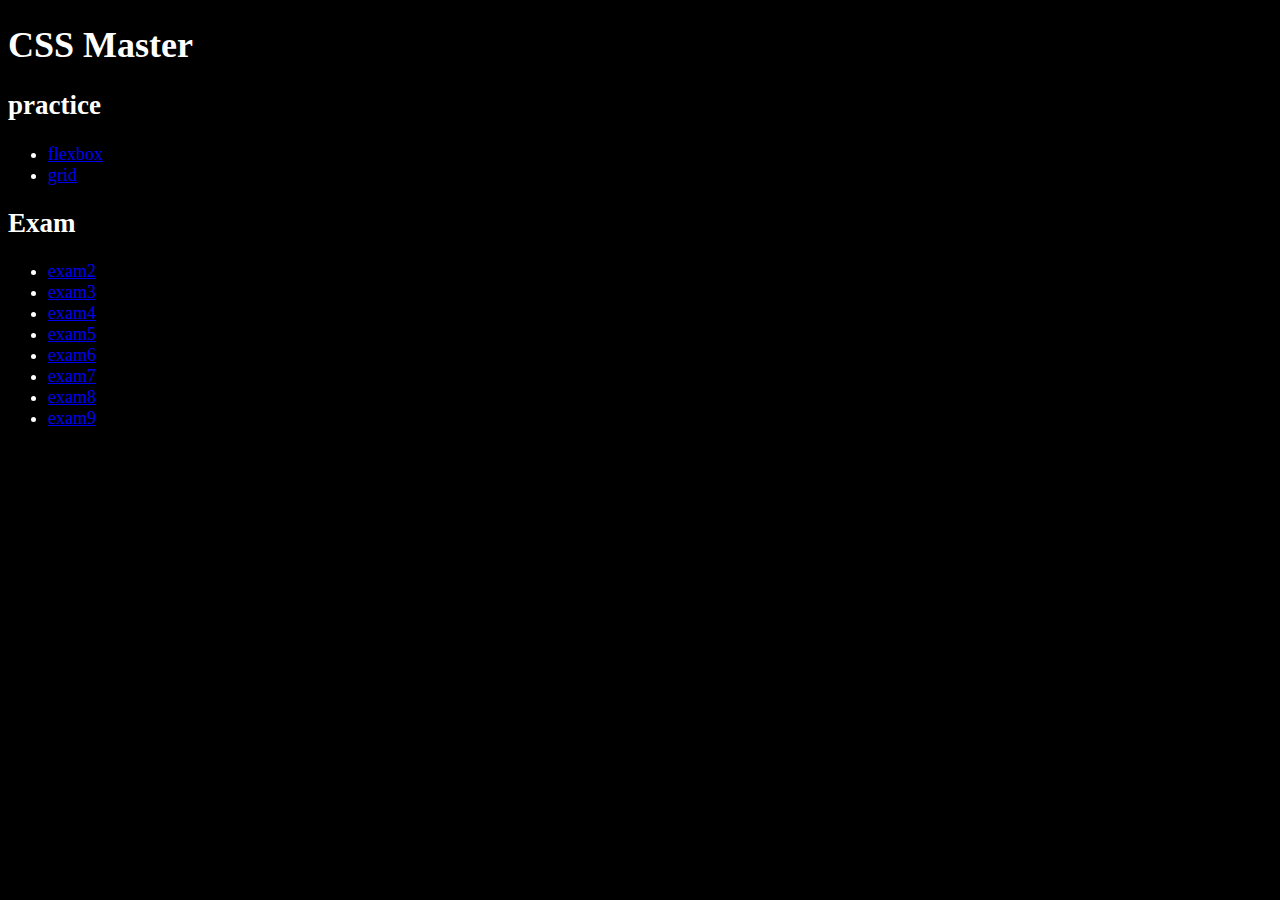
<file: index.html>
<!DOCTYPE html>
<html lang="en">
  <head>
    <meta charset="UTF-8" />
    <meta name="viewport" content="width=device-width, initial-scale=1.0" />
    <link rel="stylesheet" type="text/css" href="index.css" />
    <title>CSS Master</title>
  </head>
  <body>
    <h1>CSS Master</h1>
    <h2>practice</h2>
    <ul>
      <li><a href="flexbox/index.html">flexbox</a></li>
      <li><a href="grid/index.html">grid</a></li>
    </ul>
    <h2>Exam</h2>
    <ul>
      <li><a href="grid/exam2/index.html">exam2</a></li>
      <li><a href="grid/exam3/index.html">exam3</a></li>
      <li><a href="grid/exam4/index.html">exam4</a></li>
      <li><a href="grid/exam5/index.html">exam5</a></li>
      <li><a href="grid/exam6/index.html">exam6</a></li>
      <li><a href="grid/exam7/index.html">exam7</a></li>
      <li><a href="grid/exam8/index.html">exam8</a></li>
      <li><a href="grid/exam9/index.html">exam9</a></li>
    </ul>
  </body>
</html>
</file>
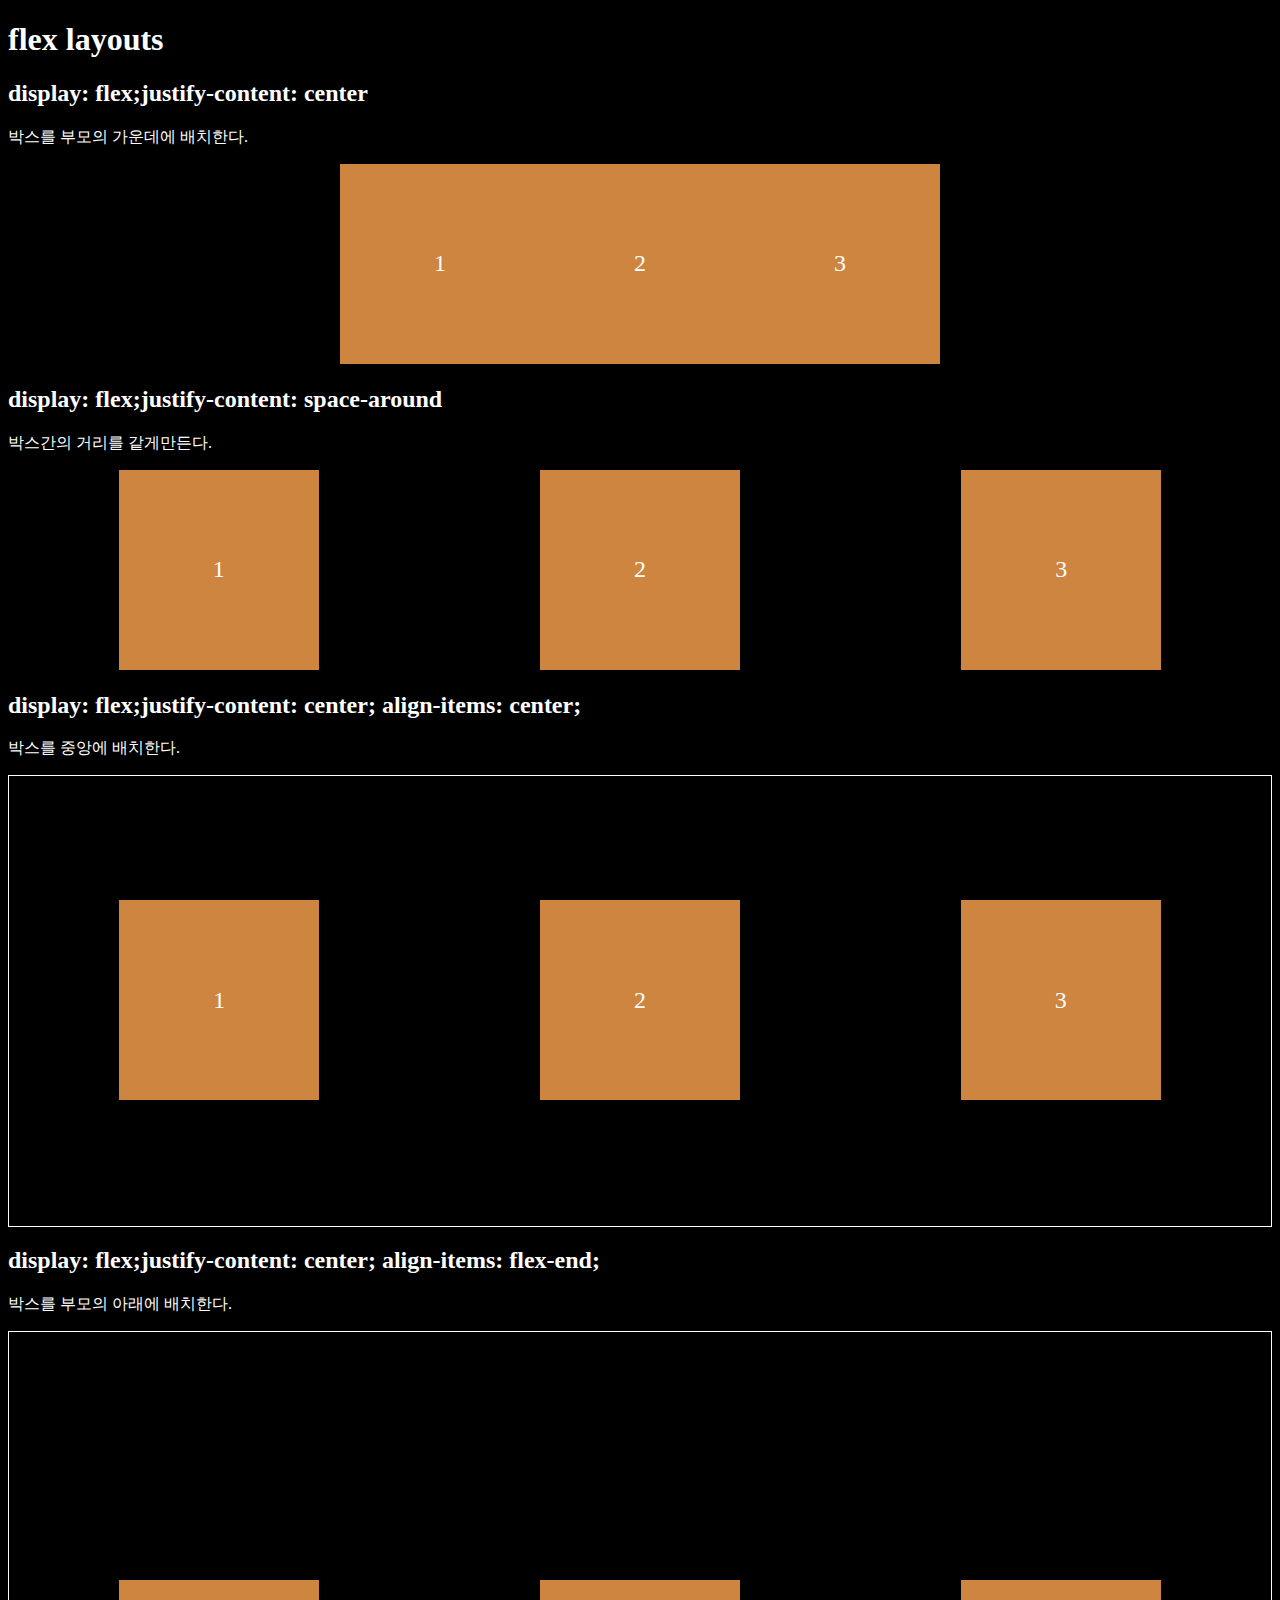
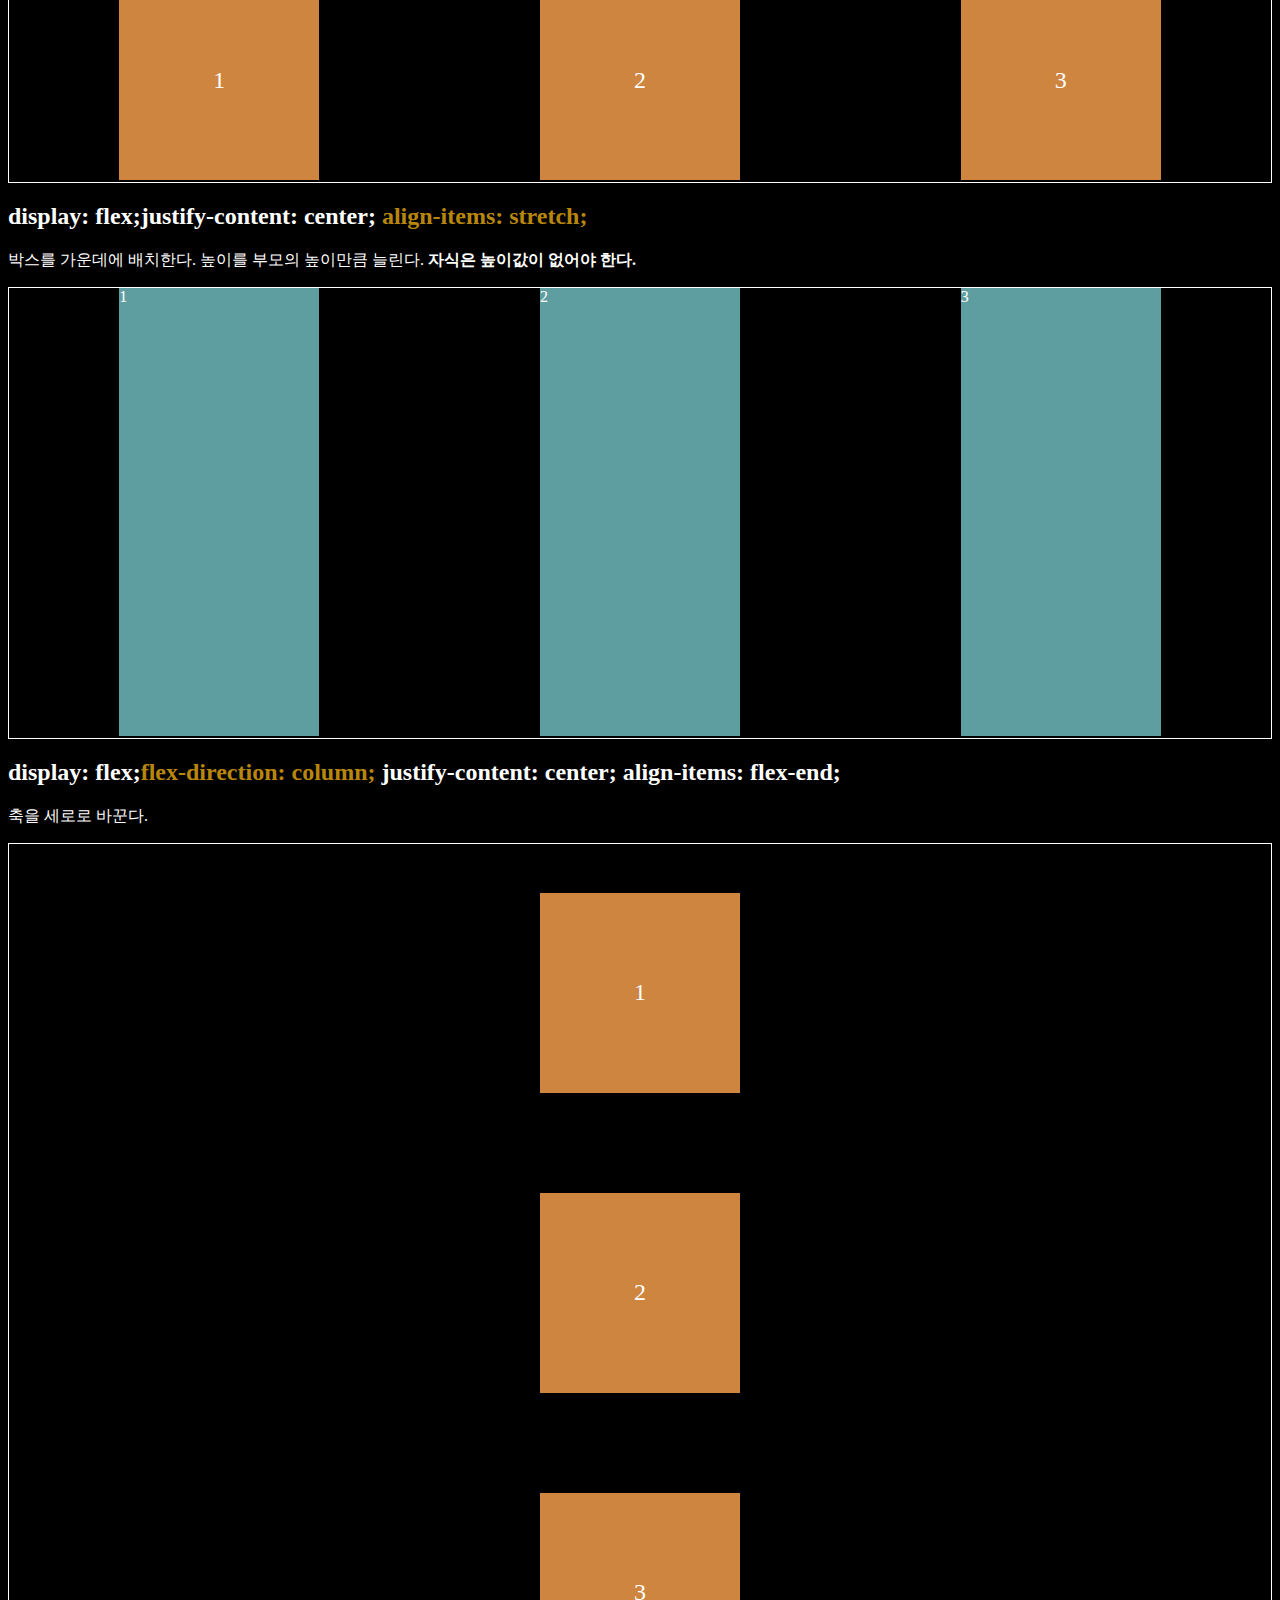
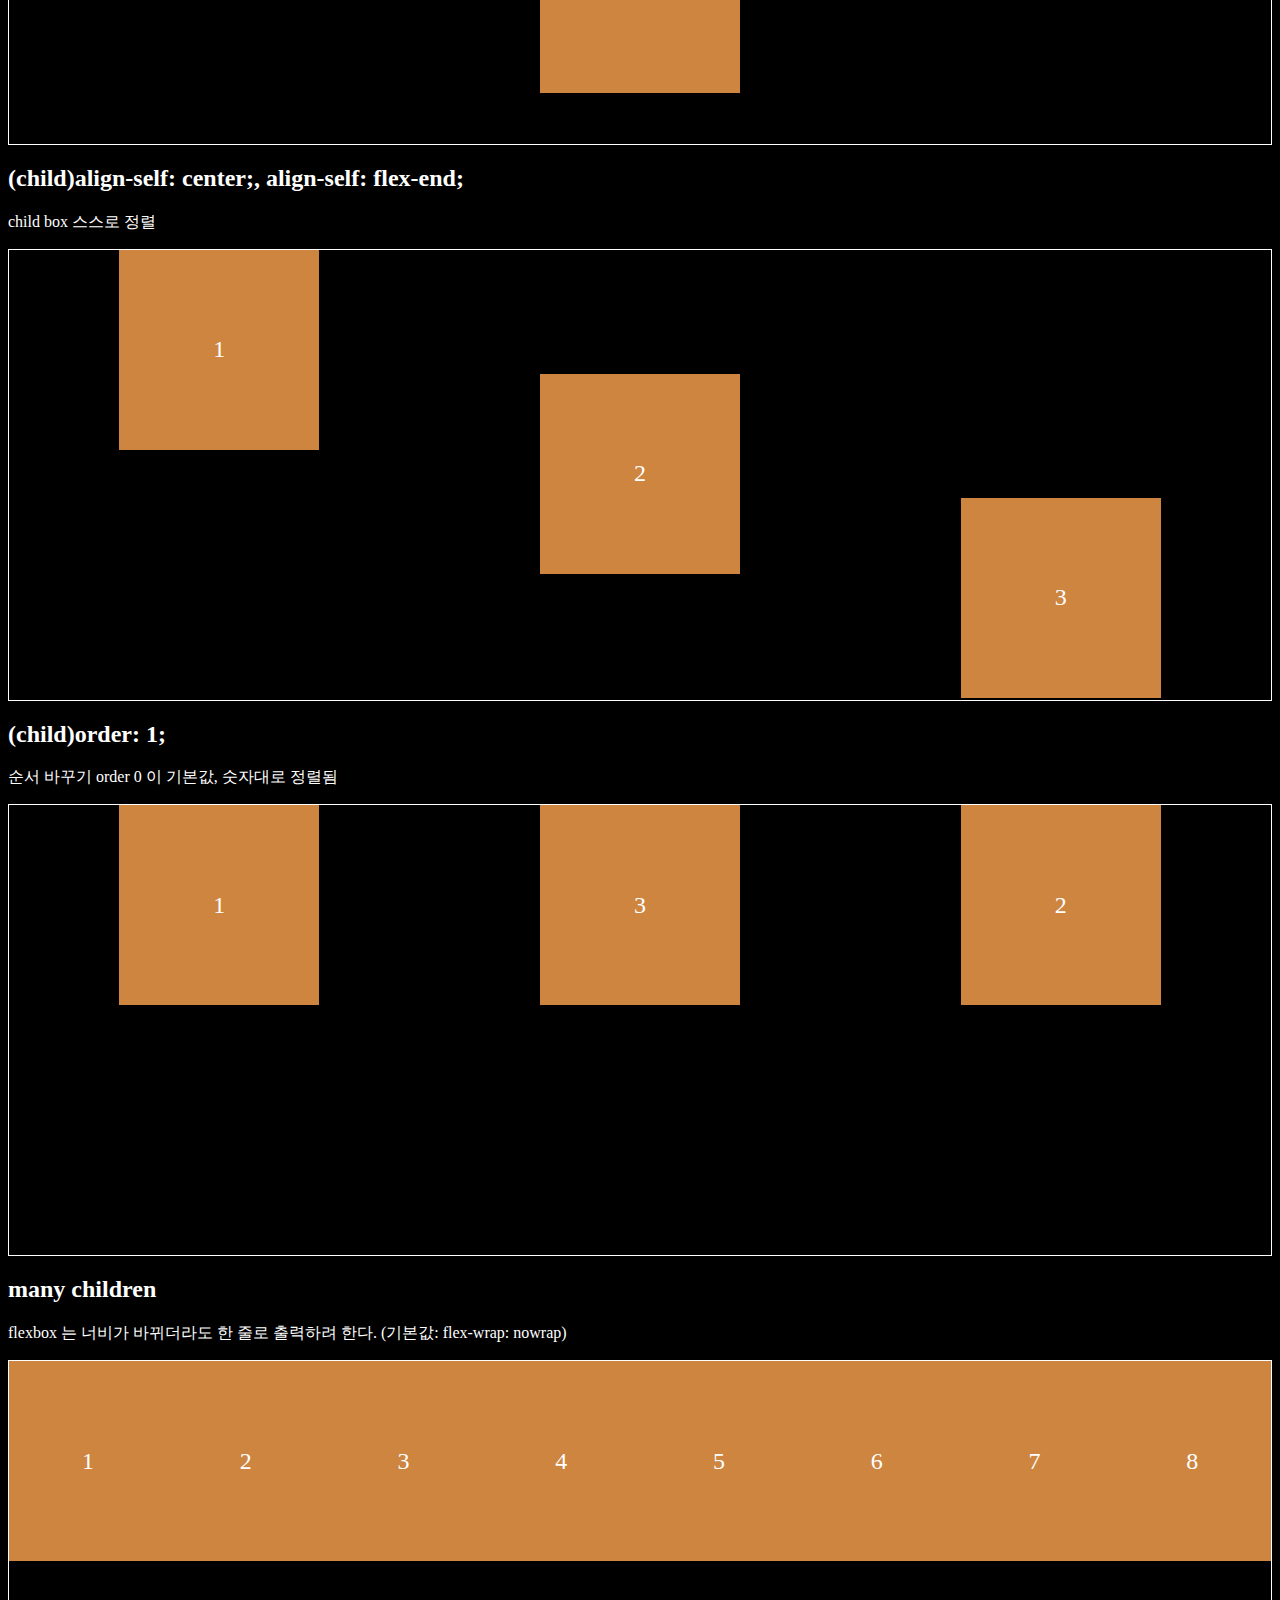
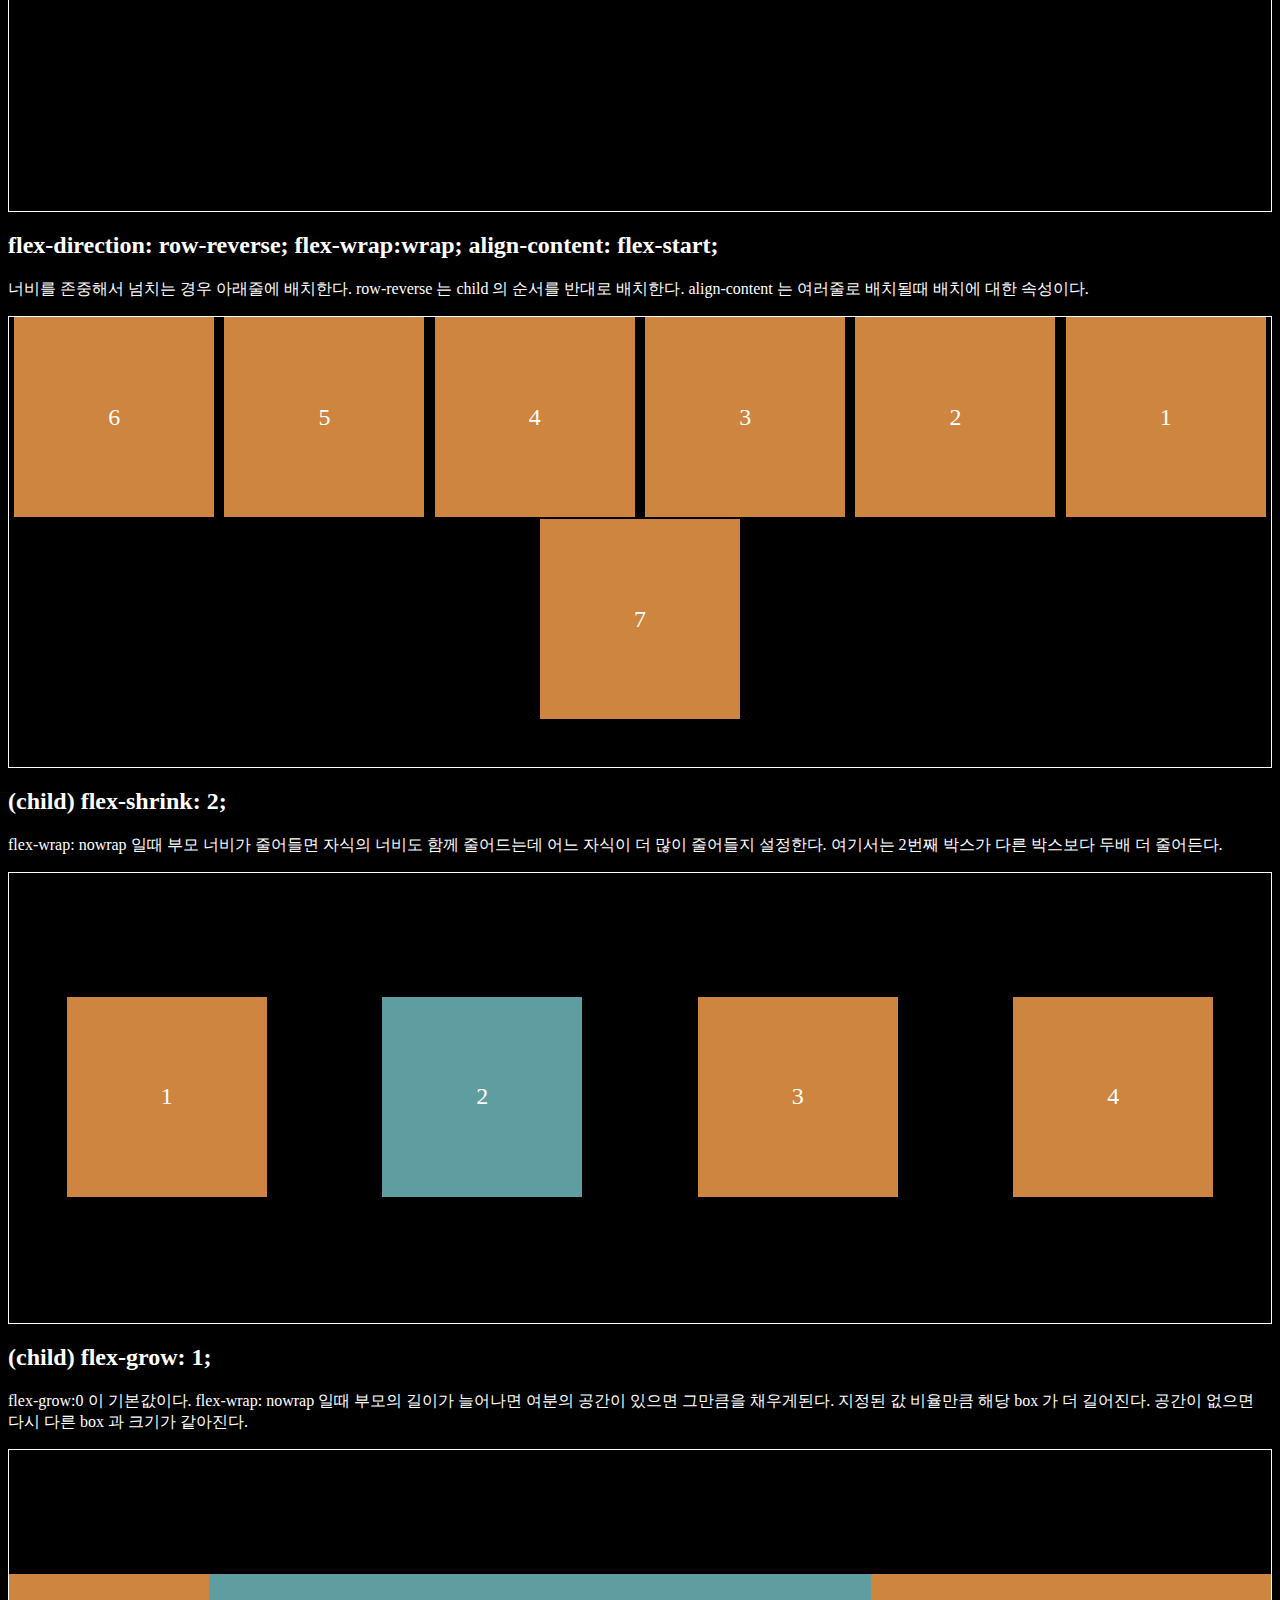
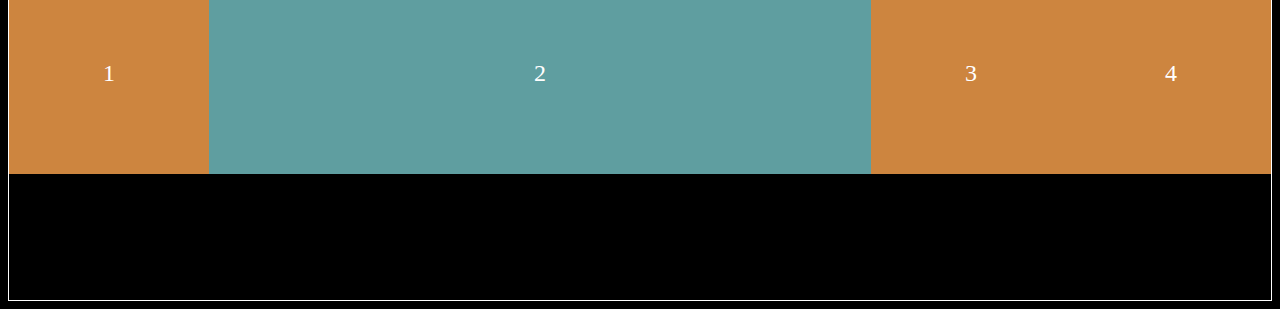
<file: flexbox/index.html>
<!DOCTYPE html>
<html lang="en">
  <head>
    <meta charset="UTF-8" />
    <meta name="viewport" content="width=device-width, initial-scale=1.0" />
    <title>CSS Master - Flexbox</title>
    <link rel="stylesheet" type="text/css" href="index.css" />
  </head>
  <body>
    <h1>flex layouts</h1>

    <h2>display: flex;justify-content: center</h2>
    <p>박스를 부모의 가운데에 배치한다.</p>
    <div class="wrapper2">
      <div class="box">1</div>
      <div class="box">2</div>
      <div class="box">3</div>
    </div>

    <h2>display: flex;justify-content: space-around</h2>
    <p>박스간의 거리를 같게만든다.</p>
    <div class="wrapper">
      <div class="box">1</div>
      <div class="box">2</div>
      <div class="box">3</div>
    </div>

    <h2>display: flex;justify-content: center; align-items: center;</h2>
    <p>박스를 중앙에 배치한다.</p>
    <div class="wrapper3">
      <div class="box">1</div>
      <div class="box">2</div>
      <div class="box">3</div>
    </div>

    <h2>display: flex;justify-content: center; align-items: flex-end;</h2>
    <p>박스를 부모의 아래에 배치한다.</p>
    <div class="wrapper5">
      <div class="box">1</div>
      <div class="box">2</div>
      <div class="box">3</div>
    </div>

    <h2>
      display: flex;justify-content: center;
      <span style="color: darkgoldenrod">align-items: stretch;</span>
    </h2>
    <p>
      박스를 가운데에 배치한다. 높이를 부모의 높이만큼 늘린다.
      <strong>자식은 높이값이 없어야 한다.</strong>
    </p>
    <div class="wrapper4">
      <div class="box2">1</div>
      <div class="box2">2</div>
      <div class="box2">3</div>
    </div>

    <h2>
      display: flex;<strong style="color: darkgoldenrod"
        >flex-direction: column;</strong
      >
      justify-content: center; align-items: flex-end;
    </h2>
    <p>축을 세로로 바꾼다.</p>
    <div class="wrapper6">
      <div class="box">1</div>
      <div class="box">2</div>
      <div class="box">3</div>
    </div>

    <h2>(child)align-self: center;, align-self: flex-end;</h2>
    <p>child box 스스로 정렬</p>
    <div class="wrapper7">
      <div class="box3">1</div>
      <div class="box3">2</div>
      <div class="box3">3</div>
    </div>

    <h2>(child)order: 1;</h2>
    <p>순서 바꾸기 order 0 이 기본값, 숫자대로 정렬됨</p>
    <div class="wrapper7">
      <div class="box4">1</div>
      <div class="box4">2</div>
      <div class="box4">3</div>
    </div>

    <h2>many children</h2>
    <p>
      flexbox 는 너비가 바뀌더라도 한 줄로 출력하려 한다. (기본값: flex-wrap:
      nowrap)
    </p>
    <div class="wrapper7">
      <div class="box">1</div>
      <div class="box">2</div>
      <div class="box">3</div>
      <div class="box">4</div>
      <div class="box">5</div>
      <div class="box">6</div>
      <div class="box">7</div>
      <div class="box">8</div>
    </div>

    <h2>
      flex-direction: row-reverse; flex-wrap:wrap; align-content: flex-start;
    </h2>
    <p>
      너비를 존중해서 넘치는 경우 아래줄에 배치한다. row-reverse 는 child 의
      순서를 반대로 배치한다. align-content 는 여러줄로 배치될때 배치에 대한
      속성이다.
    </p>
    <div class="wrapper8">
      <div class="box">1</div>
      <div class="box">2</div>
      <div class="box">3</div>
      <div class="box">4</div>
      <div class="box">5</div>
      <div class="box">6</div>
      <div class="box">7</div>
    </div>

    <h2>(child) flex-shrink: 2;</h2>
    <p>
      flex-wrap: nowrap 일때 부모 너비가 줄어들면 자식의 너비도 함께 줄어드는데
      어느 자식이 더 많이 줄어들지 설정한다. 여기서는 2번째 박스가 다른 박스보다
      두배 더 줄어든다.
    </p>
    <div class="wrapper3">
      <div class="box5">1</div>
      <div class="box5">2</div>
      <div class="box5">3</div>
      <div class="box5">4</div>
    </div>

    <h2>(child) flex-grow: 1;</h2>
    <p>
      flex-grow:0 이 기본값이다. flex-wrap: nowrap 일때 부모의 길이가 늘어나면
      여분의 공간이 있으면 그만큼을 채우게된다. 지정된 값 비율만큼 해당 box 가
      더 길어진다. 공간이 없으면 다시 다른 box 과 크기가 같아진다.
    </p>
    <div class="wrapper3">
      <div class="box6">1</div>
      <div class="box6">2</div>
      <div class="box6">3</div>
      <div class="box6">4</div>
    </div>
  </body>
</html>
</file>
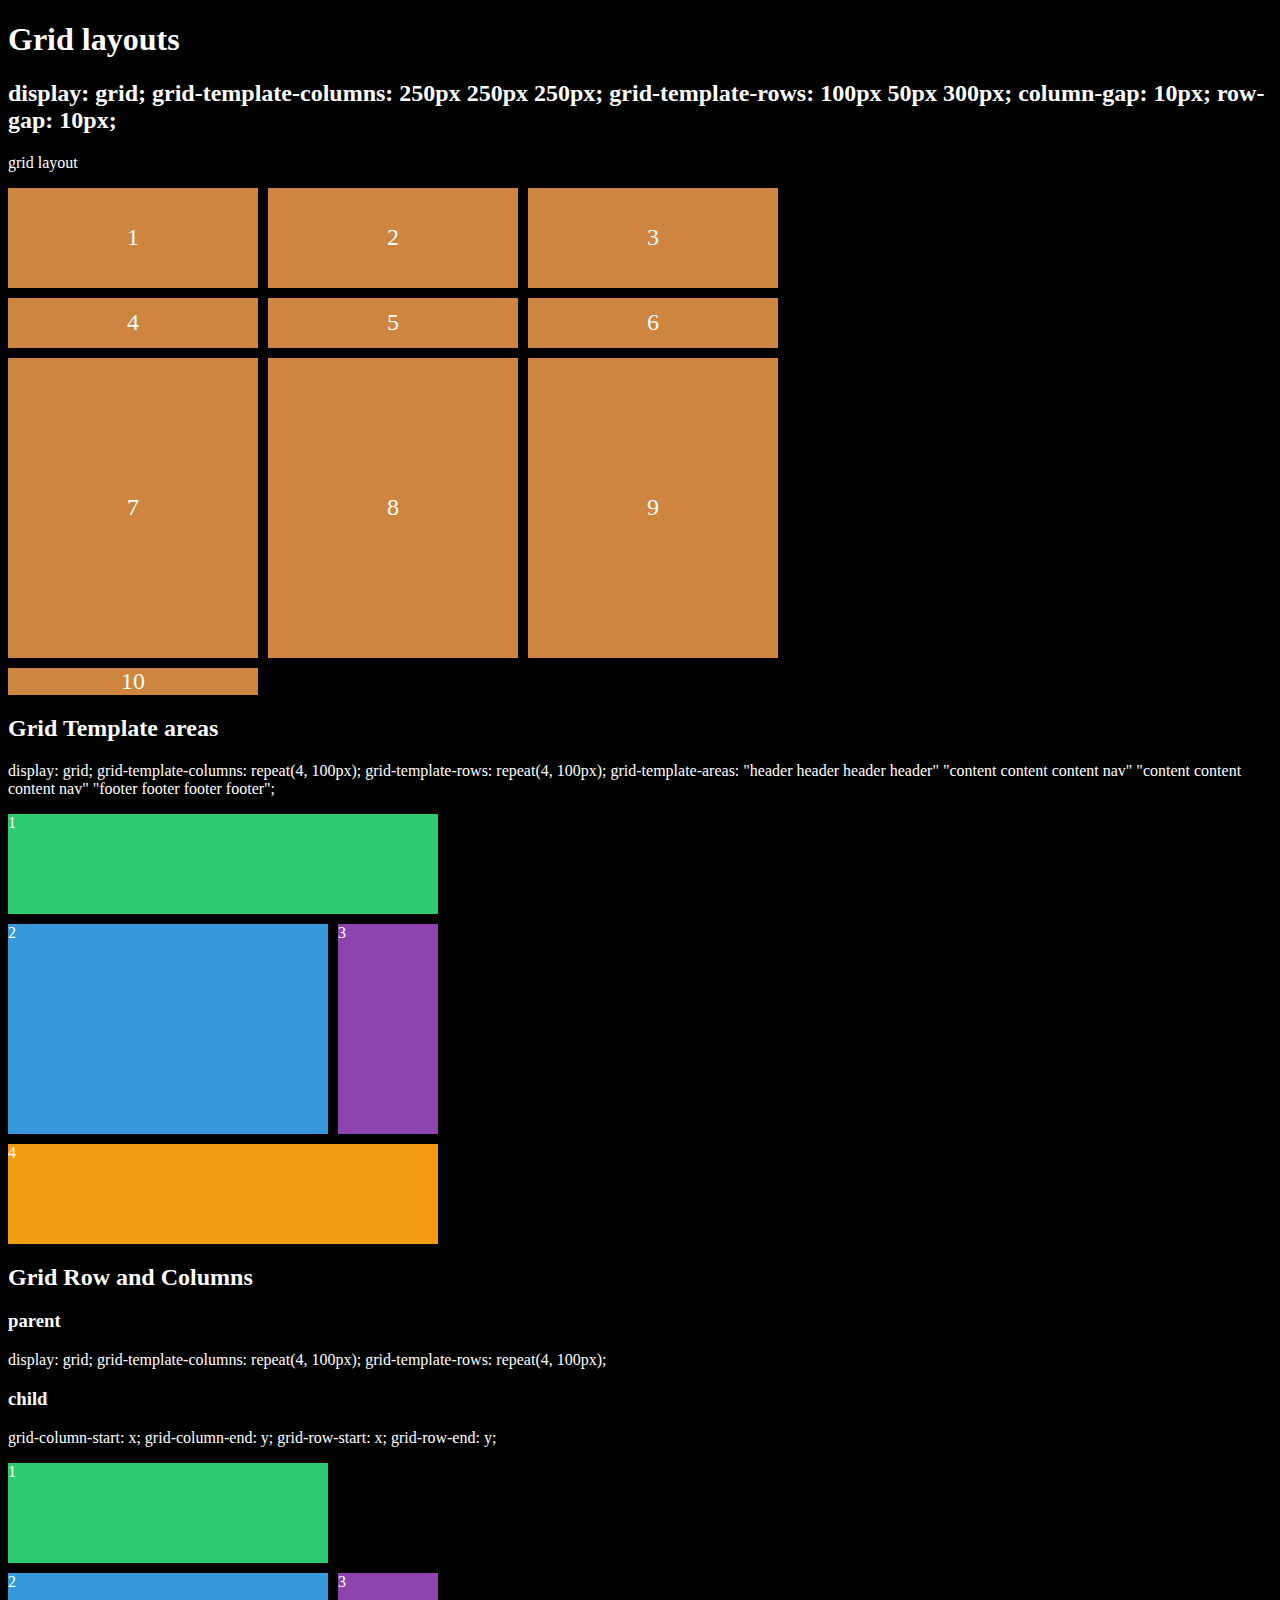
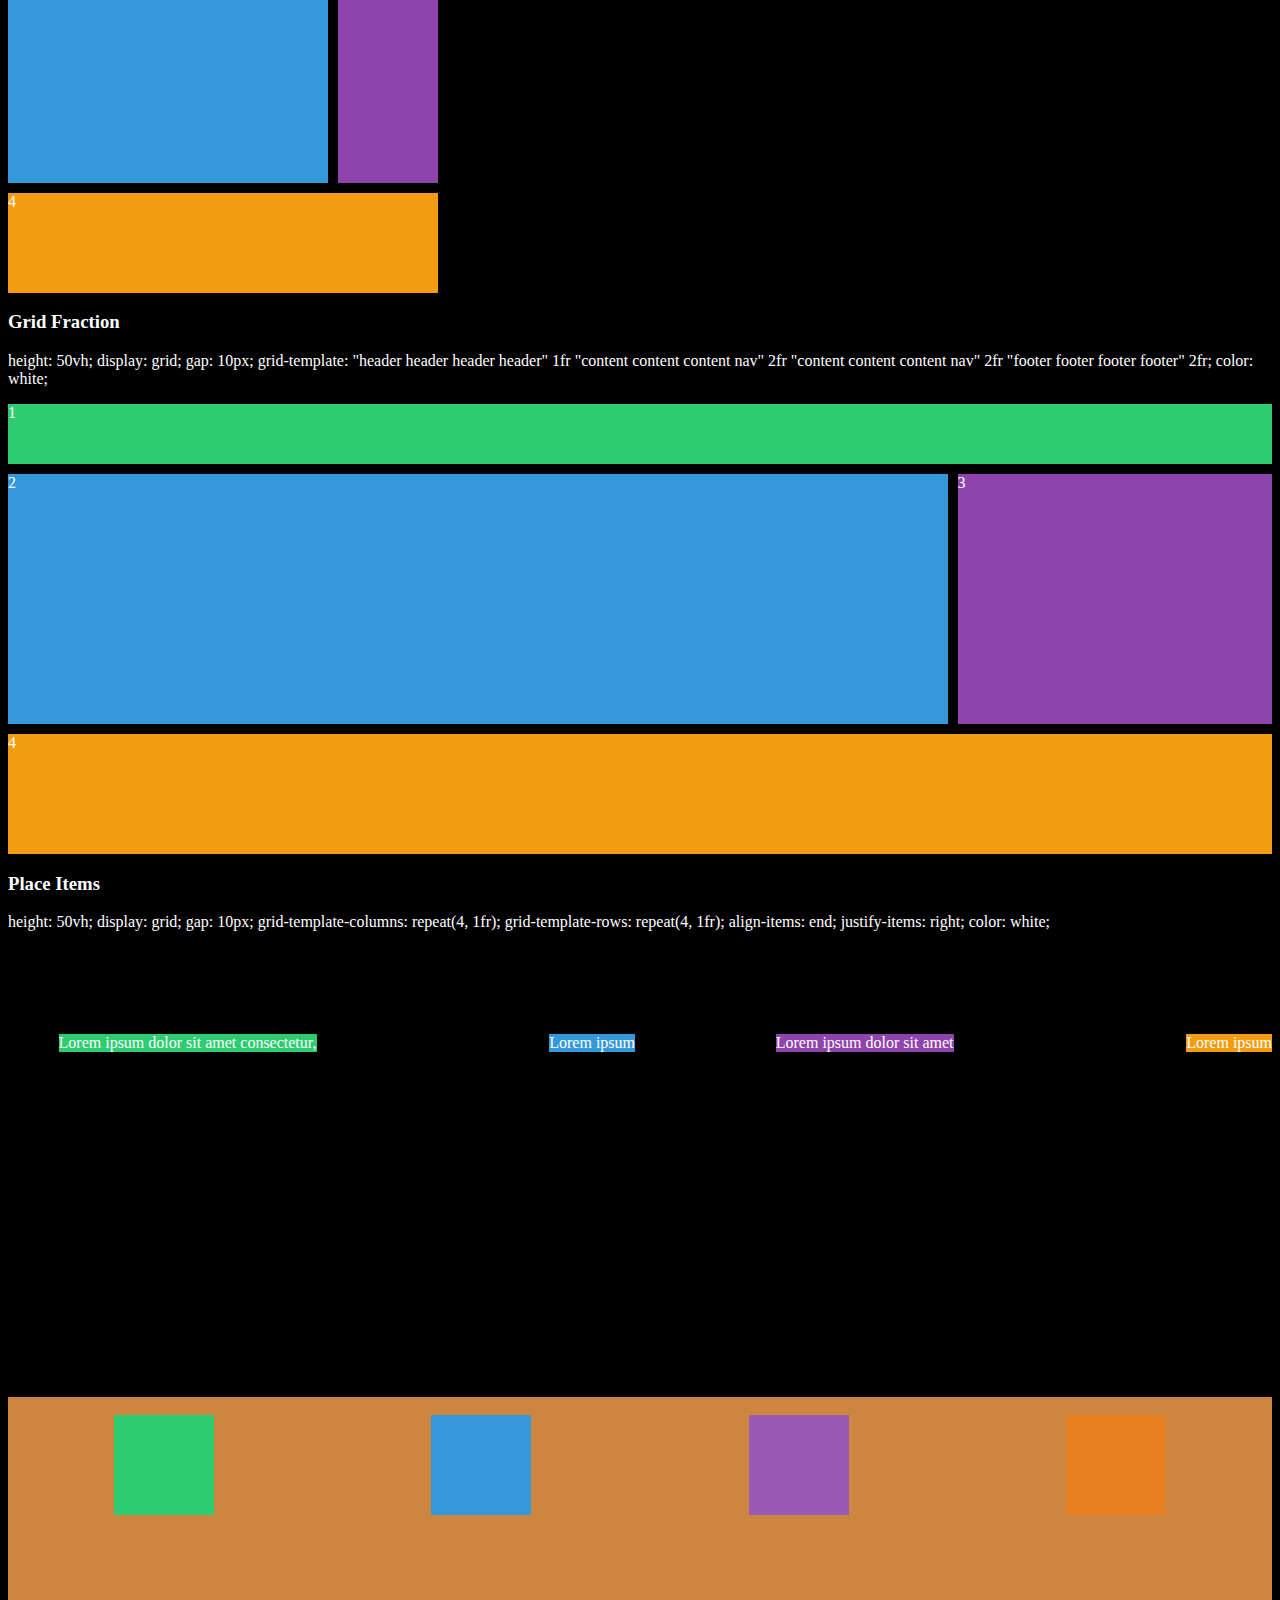
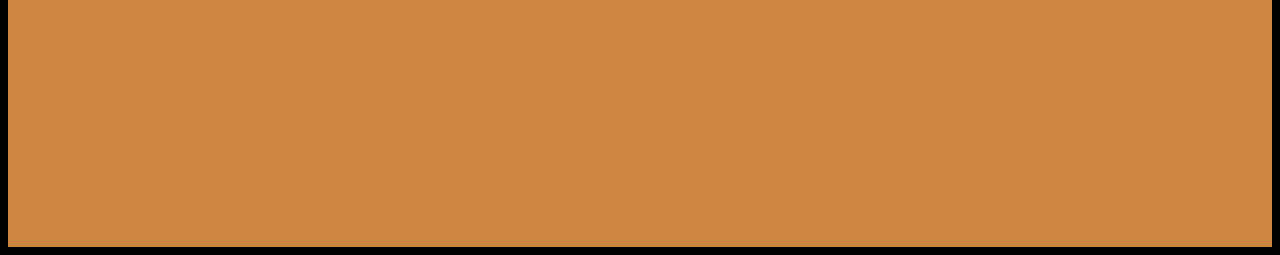
<file: grid/index.html>
<!DOCTYPE html>
<html lang="en">
  <head>
    <meta charset="UTF-8" />
    <meta name="viewport" content="width=device-width, initial-scale=1.0" />
    <link rel="stylesheet" type="text/css" href="style.css" />
    <title>CSS Master - Grid</title>
  </head>
  <body>
    <h1>Grid layouts</h1>
    <h2>
      display: grid; grid-template-columns: 250px 250px 250px;
      grid-template-rows: 100px 50px 300px; column-gap: 10px; row-gap: 10px;
    </h2>
    <p>grid layout</p>
    <div class="wrapper">
      <div class="child">1</div>
      <div class="child">2</div>
      <div class="child">3</div>
      <div class="child">4</div>
      <div class="child">5</div>
      <div class="child">6</div>
      <div class="child">7</div>
      <div class="child">8</div>
      <div class="child">9</div>
      <div class="child">10</div>
    </div>

    <h2>Grid Template areas</h2>
    <p>
      display: grid; grid-template-columns: repeat(4, 100px);
      grid-template-rows: repeat(4, 100px); grid-template-areas: "header header
      header header" "content content content nav" "content content content nav"
      "footer footer footer footer";
    </p>
    <div class="grid">
      <div class="header header1">1</div>
      <div class="content content1">2</div>
      <div class="nav nav1">3</div>
      <div class="footer footer1">4</div>
    </div>

    <h2>Grid Row and Columns</h2>
    <h3>parent</h3>
    <p>
      display: grid; grid-template-columns: repeat(4, 100px);
      grid-template-rows: repeat(4, 100px);
    </p>
    <h3>child</h3>
    <p>
      grid-column-start: x; grid-column-end: y; grid-row-start: x; grid-row-end:
      y;
    </p>
    <div class="grid2">
      <div class="header header2">1</div>
      <div class="content content2">2</div>
      <div class="nav nav2">3</div>
      <div class="footer footer2">4</div>
    </div>
    <h3>Grid Fraction</h3>
    <p>
      height: 50vh; display: grid; gap: 10px; grid-template: "header header
      header header" 1fr "content content content nav" 2fr "content content
      content nav" 2fr "footer footer footer footer" 2fr; color: white;
    </p>
    <div class="grid3">
      <div class="header header3">1</div>
      <div class="content content3">2</div>
      <div class="nav nav3">3</div>
      <div class="footer footer3">4</div>
    </div>
    <h3>Place Items</h3>
    <p>
      height: 50vh; display: grid; gap: 10px; grid-template-columns: repeat(4,
      1fr); grid-template-rows: repeat(4, 1fr); align-items: end; justify-items:
      right; color: white;
    </p>
    <div class="grid4">
      <div class="header header4">Lorem ipsum dolor sit amet consectetur,</div>
      <div class="content content4">Lorem ipsum</div>
      <div class="nav nav4">Lorem ipsum dolor sit amet</div>
      <div class="footer footer4">Lorem ipsum</div>
    </div>

    <div class="grid5">
      <div class="header"></div>
      <div class="content"></div>
      <div class="nav"></div>
      <div class="footer"></div>
    </div>
  </body>
</html>
</file>
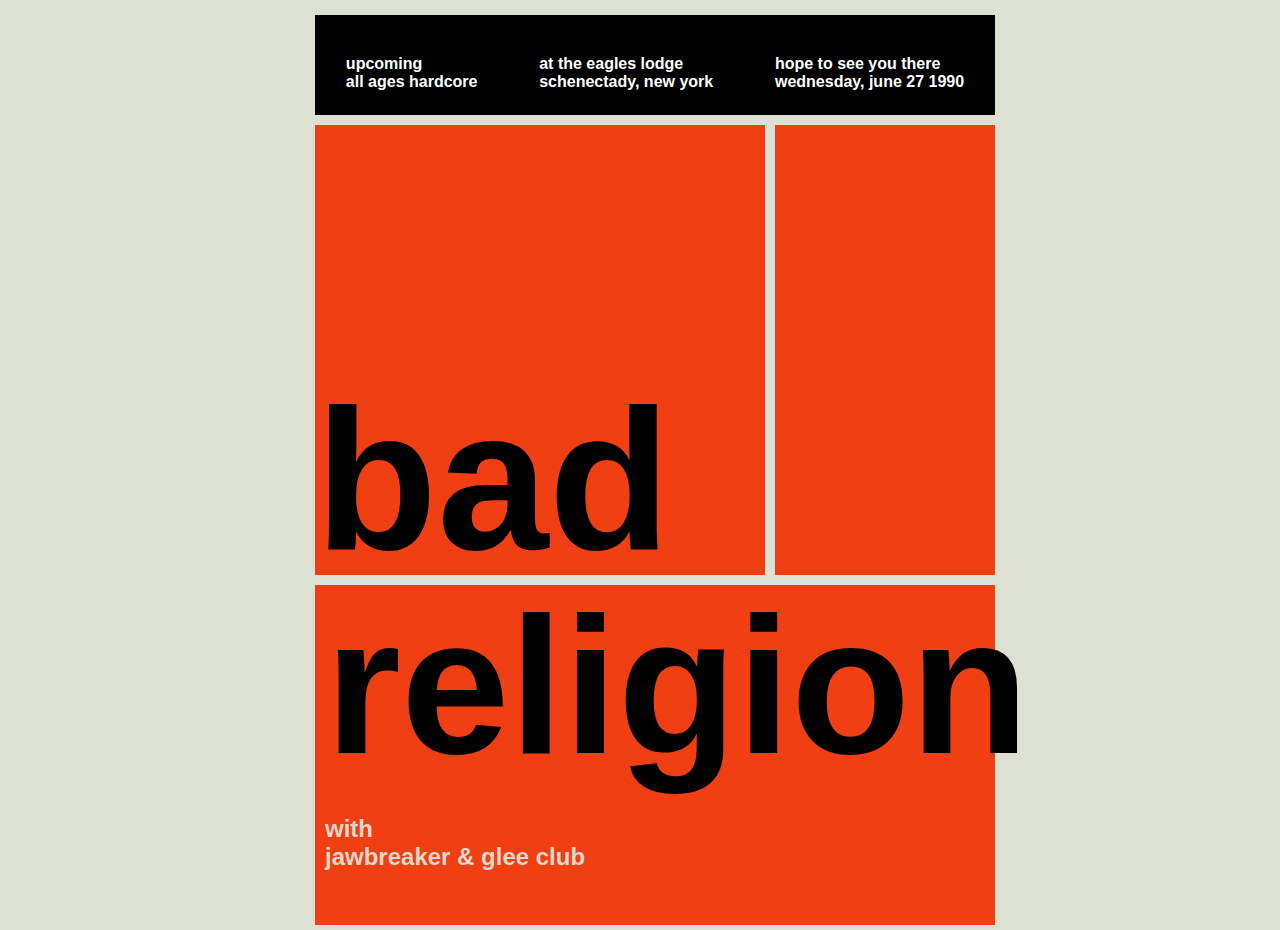
<file: grid/exam2/index.html>
<!DOCTYPE html>
<html>
  <head>
    <meta charset="utf-8">
    <meta name="viewport" content="width=device-width">
    <title>repl.it</title>
    <link href="style.css" rel="stylesheet" type="text/css" />
  </head>
  <body>
    <div class="container">
      <div class="grid-layout">
        <div class="content-top">
            <div class="top-column">upcoming<br> all ages hardcore</div>
            <div class="top-column">at the eagles lodge<br> schenectady, new york</div>
            <div class="top-column">hope to see you there<br> wednesday, june 27 1990</div>
        </div>
        <div class="content-main">bad</div>
        <div class="content-side"></div>
        <div class="content-bottom">
            <div class="bottom-title">religion</div>
            <div class="bottom-subtitle">with<br>jawbreaker &amp; glee club</div>
        
      </div>
    </div>
  </body>
</html>
</file>
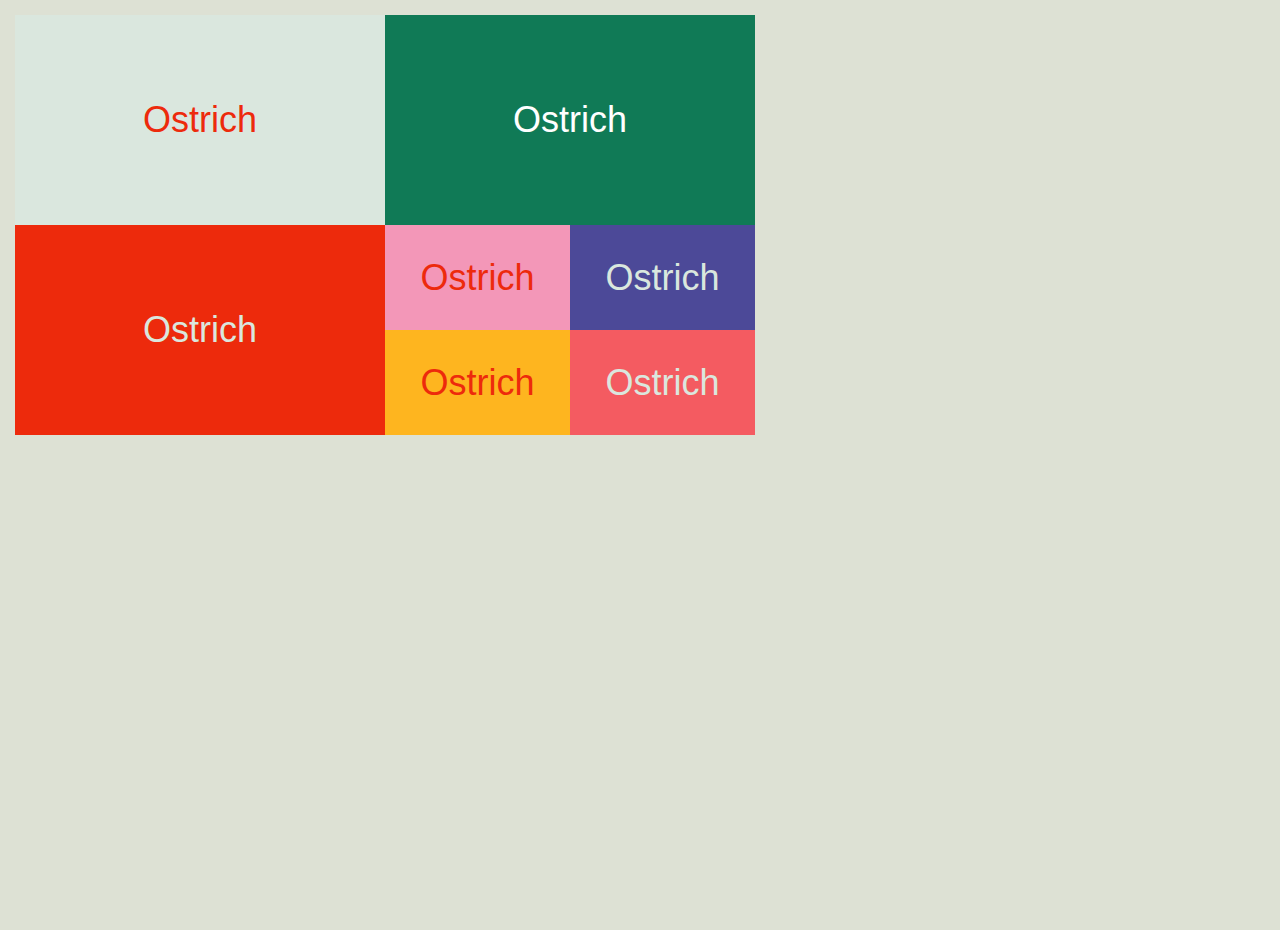
<file: grid/exam3/index.html>
<!DOCTYPE html>
<html>
  <head>
    <meta charset="utf-8" />
    <meta name="viewport" content="width=device-width" />
    <title>repl.it</title>
    <link href="style.css" rel="stylesheet" type="text/css" />
  </head>
  <body>
    <div class="container">
      <div class="grid-item left-top">Ostrich</div>
      <div class="grid-item right-top">Ostrich</div>
      <div class="grid-item left-bottom">Ostrich</div>
      <div class="grid-item right-bottom-lt">Ostrich</div>
      <div class="grid-item right-bottom-rt">Ostrich</div>
      <div class="grid-item right-bottom-lb">Ostrich</div>
      <div class="grid-item right-bottom-rb">Ostrich</div>
    </div>
  </body>
</html>
</file>
<file: index.css>
body {
  background-color: black;
  color: white;
  font-size: 18px;
}
</file>
<file: flexbox/index.css>
body {
  background-color: black;
  color: white;
}

/* 
flex container 의 flex-direction 기본값은 row 
align-items 의 기본값을 flex-start
*/
.wrapper {
  display: flex;
  justify-content: space-around;
}

.wrapper2 {
  display: flex;
  justify-content: center;
}

.wrapper3 {
  display: flex;
  justify-content: space-around;
  align-items: center;
  height: 50vh;
  border: 1px solid white;
}

.wrapper4 {
  display: flex;
  justify-content: space-around;
  align-items: stretch;
  height: 50vh;
  border: 1px solid white;
}

.wrapper5 {
  display: flex;
  justify-content: space-around;
  align-items: flex-end;
  height: 50vh;
  border: 1px solid white;
}

.wrapper6 {
  display: flex;
  flex-direction: column;
  justify-content: space-around;
  align-items: center;
  height: 100vh;
  border: 1px solid white;
}

.wrapper7 {
  display: flex;
  justify-content: space-around;
  height: 50vh;
  border: 1px solid white;
}

.wrapper8 {
  display: flex;
  flex-direction: row-reverse;
  justify-content: space-around;
  align-content: flex-start;
  height: 50vh;
  border: 1px solid white;
  flex-wrap: wrap;
}

.box,
.box3,
.box4,
.box5,
.box6 {
  background-color: peru;
  height: 200px;
  width: 200px;
  margin-bottom: 2px;
  display: flex;
  justify-content: center;
  align-items: center;
  font-size: 24px;
}

.box2 {
  background-color: cadetblue;
  width: 200px;
  margin-bottom: 2px;
}

.box3:nth-child(2) {
  align-self: center;
}

.box3:nth-child(3) {
  align-self: flex-end;
}

.box4:nth-child(2) {
  order: 1;
}

.box5:nth-child(2) {
  flex-shrink: 2;
  background-color: cadetblue;
}

.box6:nth-child(2) {
  background-color: cadetblue;
  flex-grow: 1;
}
</file>
<file: grid/style.css>
body {
  background-color: black;
  color: white;
}

.wrapper {
  display: grid;
  grid-template-columns: 250px 250px 250px;
  grid-template-rows: 100px 50px 300px;
  column-gap: 10px;
  row-gap: 10px;
}

.child {
  background-color: peru;
  display: flex;
  justify-content: center;
  align-items: center;
  font-size: 24px;
  color: white;
}

.grid {
  display: grid;
  gap: 10px;
  grid-template-columns: repeat(4, 100px);
  /* grid-template-columns: 200px 200px 200px 200px; */
  grid-template-rows: repeat(4, 100px);
  /* grid-template-rows: 200px 200px 200px 200px; */
  grid-template-areas:
    "header header header header"
    "content content content nav"
    "content content content nav"
    "footer footer footer footer";
}

.grid2 {
  display: grid;
  gap: 10px;
  grid-template-columns: repeat(4, 100px);
  grid-template-rows: repeat(4, 100px);
  color: white;
}

.header {
  background-color: #2ecc71;
}
.content {
  background-color: #3498db;
}

.nav {
  background-color: #8e44ad;
}

.footer {
  background-color: #f39c12;
}

.header1 {
  grid-area: header;
}
.content1 {
  grid-area: content;
}

.nav1 {
  grid-area: nav;
}

.footer1 {
  grid-area: footer;
}

.header2 {
  /*
  grid-column-start: 1;
  grid-column-end: 4;
  */
  /* span 은 3 칸을 차지하는 것을 의미함 */
  grid-column: span 3;
}
.content2 {
  /* 
  grid-column-start: 1;
  grid-column-end: 4;
  */
  grid-column: 1 / -2;
  /*
  grid-row-start: 2;
  grid-row-end: 4;
  */

  /*grid-row: 2 / 4;*/
  /* 두번째줄부터 두칸을 차지한다는 의미 */
  grid-row: 2 / span 2;
}

.nav2 {
  grid-row-start: 2;
  grid-row-end: 4;
}

.footer2 {
  /*
  grid-column-start: 1;
  grid-column-end: 5;
  */
  /* -1 은 오른쪽부터 시작한 index 를 의미함 */
  grid-column: 1 / -1;
}

.grid3 {
  height: 50vh;
  display: grid;
  gap: 10px;
  grid-template:
    "header header header header" 1fr
    "content content content nav" 2fr
    "content content content nav" 2fr
    "footer footer footer footer" 2fr;
  color: white;
}

.header3 {
  grid-area: header;
}
.content3 {
  grid-area: content;
}

.nav3 {
  grid-area: nav;
}

.footer3 {
  grid-area: footer;
}

.grid4 {
  height: 50vh;
  display: grid;
  gap: 10px;
  grid-template-columns: repeat(4, 1fr);
  grid-template-rows: repeat(4, 1fr);
  /*
  align-items: end;
  justify-items: right;
  */
  place-items: end right;
  color: white;
}

.header4 {
}
.content4 {
}

.nav4 {
}

.grid5 {
  background-color: peru;
  color: white;
  display: grid;
  gap: 5px;
  height: 50vh;
  grid-template-columns: repeat(4, 100px);
  grid-template-rows: repeat(4, 100px);
  justify-content: space-around;
  align-content: center;
}

.grid5 .header {
  background-color: #2ecc71;
}

.grid5 .content {
  background-color: #3498db;
}

.grid5 .nav {
  background-color: #9b59b6;
}

.grid5 .footer {
  background-color: #e67e22;
}
</file>
<file: grid/exam2/style.css>
body {
  background-color: #dde1d4;
  padding: 15px;
  font-family: -apple-system, BlinkMacSystemFont, "Segoe UI", Roboto, Oxygen,
    Ubuntu, Cantarell, "Open Sans", "Helvetica Neue", sans-serif;
  max-width: 650px;
  width: 100%;
  height: 100vh;
  margin: 0 auto;
}

.container {
  width: 720px;
  background-color: #dde1d4;
  font-weight: bolder;
}

.grid-layout {
  margin-left: auto;
  margin-right: auto;
  display: grid;
  grid-template-columns: repeat(3, 220px);
  grid-template-rows: 100px 450px 340px;
  gap: 10px;
}

.content-top {
  background-color: #000000;
  color: white;
  grid-column-start: 1;
  grid-column-end: 4;
  display: flex;
  justify-content: space-around;
}

.top-column {
  padding-top: 40px;
}

.content-main {
  grid-column-start: 1;
  grid-column-end: 3;
  font-size: 200px;
  padding-top: 240px;
}

.content-bottom {
  grid-column-start: 1;
  grid-column-end: 4;
  padding: 10px;
}

.bottom-title {
  font-size: 195px;
  line-height: 180px;
  height: 220px;
}

.bottom-subtitle {
  color: #e5d7ca;
  font-size: 24px;
}

.content-main,
.content-side,
.content-bottom {
  background-color: #f03f12;
  color: #000000;
}
</file>
<file: grid/exam3/style.css>
body {
  background-color: #dde1d4;
  padding: 15px;
  font-family: -apple-system, BlinkMacSystemFont, "Segoe UI", Roboto, Oxygen,
    Ubuntu, Cantarell, "Open Sans", "Helvetica Neue", sans-serif;
  width: 100%;
  height: 100vh;
  margin: 0 auto;
}

.container {
  width: 740px;
  height: 420px;
  display: grid;
  grid-template-columns: repeat(4, 1fr);
  grid-template-rows: repeat(4, 1fr);
  /*grid-template:
    "left-top left-top right-top right-top" 1fr
    "left-top left-top right-top right-top" 1fr
    "left-bottom left-bottom right-bottom-lt right-bottom-rt" 2fr
    "left-bottom left-bottom right-bottom-lb right-bottom-rb" 2fr;*/
}

.left-top {
  grid-column: 1 / 3;
  grid-row: 1 / 3;
  background-color: #dae7de;
  color: #ed2a0c;
}

.right-top {
  grid-column: 3 / -1;
  grid-row: 1 / 3;
  background-color: #107a56;
  color: #ffffff;
}

.left-bottom {
  grid-column: 1 / 3;
  grid-row: 3 / -1;
  color: #dae7de;
  background-color: #ed2a0c;
}

.right-bottom-lt {
  background-color: #f397b8;
  color: #ed2a0c;
}

.right-bottom-rt {
  background-color: #4c4998;
  color: #dae7de;
}

.right-bottom-lb {
  background-color: #feb51f;
  color: #ed2a0c;
}

.right-bottom-rb {
  background-color: #f45b61;
  color: #dae7de;
}

.grid-item {
  font-size: 36px;
  display: flex;
  justify-content: center;
  align-items: center;
}
</file>
